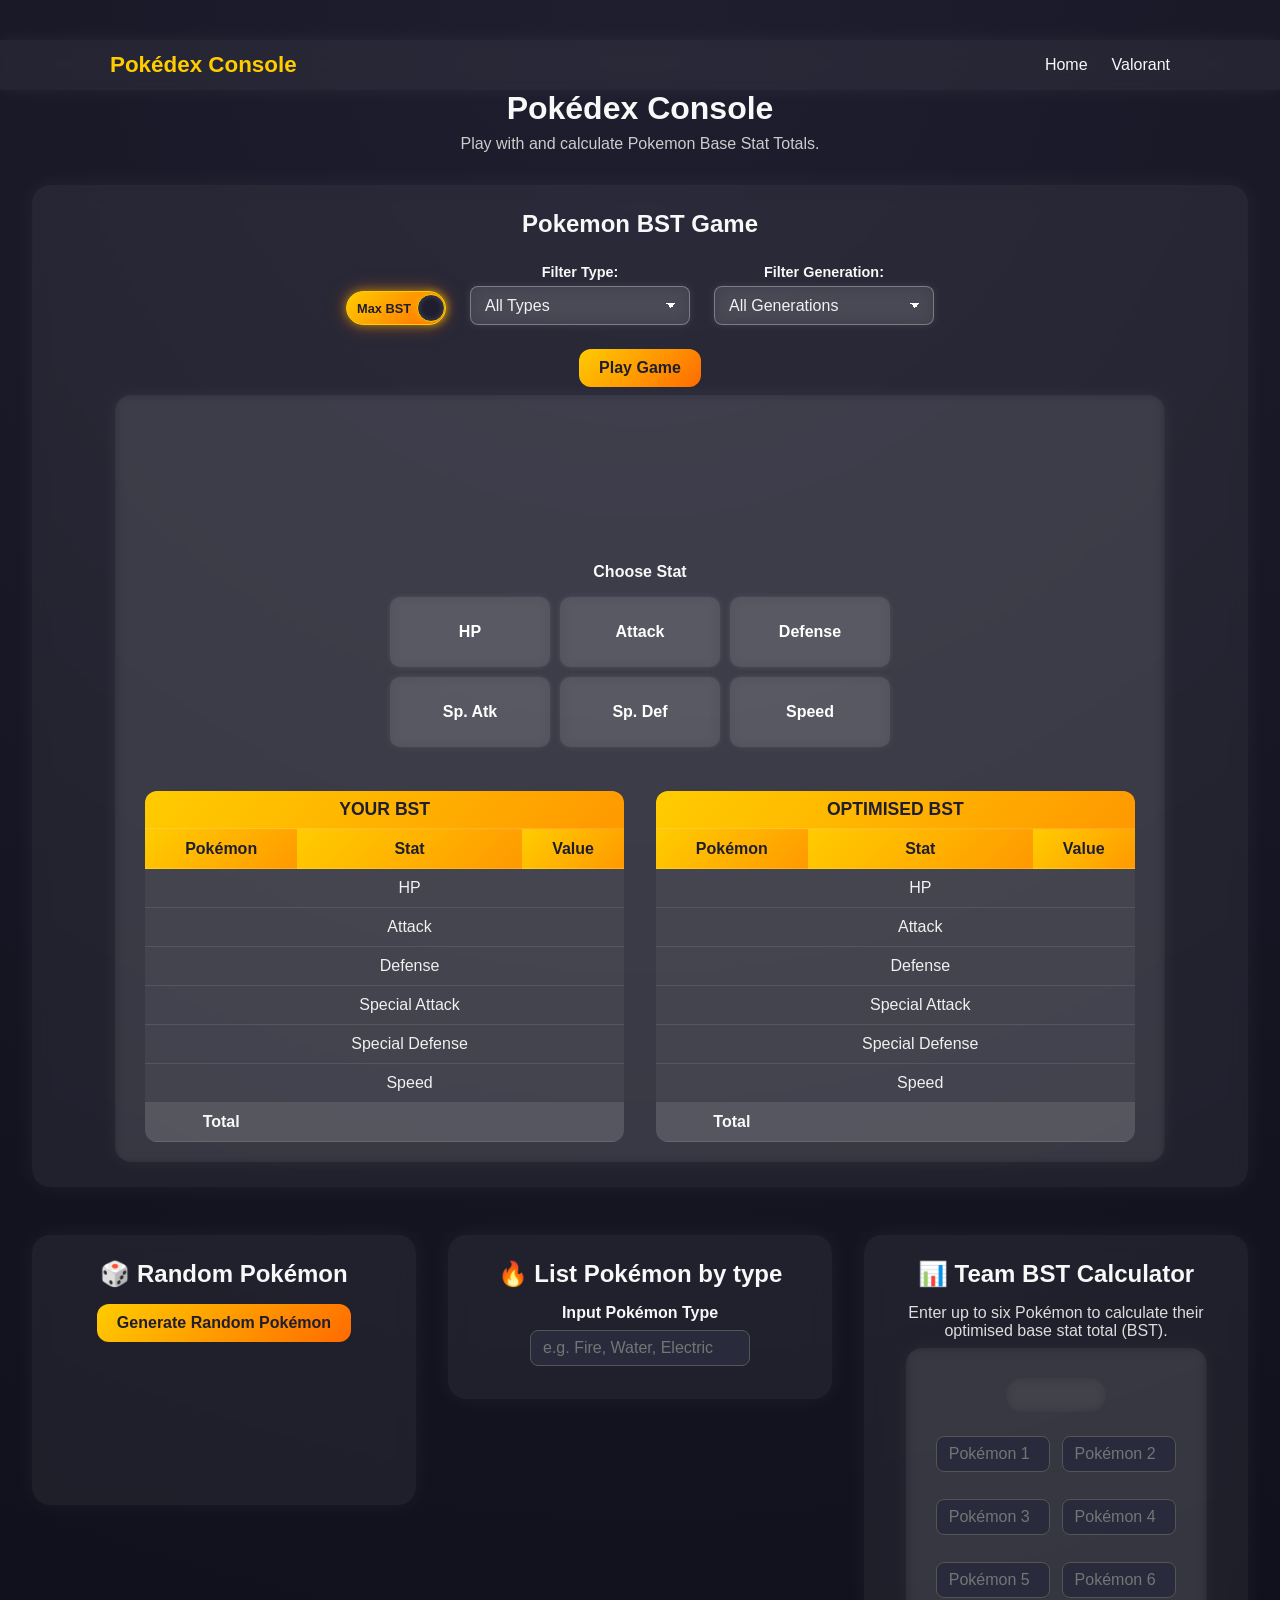
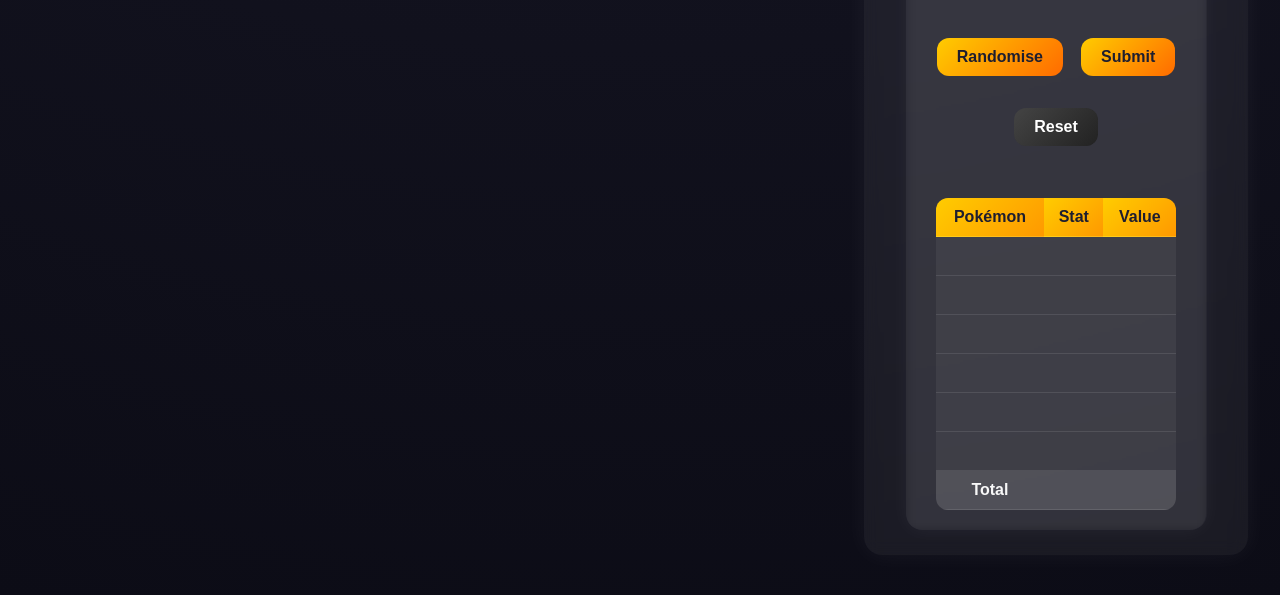
<file: index.html>
<!DOCTYPE html>
<html lang="en">
<head>
    <meta charset="UTF-8">
    <title>Pokédex Console</title>
    <link rel="icon" type="image/x-icon" href="/favicon.jpg">
    <link rel="stylesheet" href="stylesheet.css">
    <meta name="viewport" content="width=device-width, initial-scale=1.0">
</head>
<body>

<nav class="navbar">
    <div class="nav-container">
        <a href="index.html" class="nav-logo">Pokédex Console</a>
        <div class="nav-links">
            <a href="index.html" class="nav-item">Home</a>
            <a href="pages/valorant.html" class="nav-item">Valorant</a>
        </div>
    </div>
</nav>

<header>
    <h1>Pokédex Console</h1>
    <p class="subtitle">Play with and calculate Pokemon Base Stat Totals.</p>
</header>

<main class="main-layout-rows">
    <!-- 1st row -->
    <div class="row">
        <center>
            <section class="card">
                <h2>Pokemon BST Game</h2>
                <div class="filters-row">
                    <label for="gameMinMaxToggle" class="onOffToggle">
                        <input type="checkbox" name="gameMinMaxToggle" id="gameMinMaxToggle" autocomplete="off" checked>
                        <span class="slider"></span>
                    </label>
                    <div class="filter-item">
                        <label for="filterByType">Filter Type:</label>
                        <select name="filterByType" id="filterByType" autocomplete="off">
                            <option value="all">All Types</option>
                            <option value="0">Normal</option>
                            <option value="1">Fire</option>
                            <option value="2">Water</option>
                            <option value="3">Electric</option>
                            <option value="4">Grass</option>
                            <option value="5">Ice</option>
                            <option value="6">Fighting</option>
                            <option value="7">Poison</option>
                            <option value="8">Ground</option>
                            <option value="9">Flying</option>
                            <option value="10">Psychic</option>
                            <option value="11">Bug</option>
                            <option value="12">Rock</option>
                            <option value="13">Ghost</option>
                            <option value="14">Dragon</option>
                            <option value="15">Dark</option>
                            <option value="16">Steel</option>
                            <option value="17">Fairy</option>
                        </select>
                    </div>
                    <div class="filter-item">
                        <label for="filterByGen">Filter Generation:</label>
                        <select name="filterByGen" id="filterByGen" autocomplete="off">
                            <option value="all">All Generations</option>
                            <option value="1">Gen 1</option>
                            <option value="2">Gen 2</option>
                            <option value="3">Gen 3</option>
                            <option value="4">Gen 4</option>
                            <option value="5">Gen 5</option>
                            <option value="6">Gen 6</option>
                            <option value="7">Gen 7</option>
                            <option value="8">Gen 8</option>
                            <option value="9">Gen 9</option>
                        </select>
                    </div>
                </div>
                <button type="button" id="playGame" onclick="bstGameFunction()">Play Game</button>
                <form id="bstGame">
                    <p id="gameRandomPokemon">&nbsp;</p>
                    <div id="image-container-gameRandomPokemon"></div>
                    <label for="selectStats">Choose Stat</label>
                    <div class="button-group2" id="bstGameButtonGroup">
                        <button id="bstGameHPButton" value="hp">HP</button>
                        <button id="bstGameAttackButton" value="attack">Attack</button>
                        <button id="bstGameDefenseButton" value="defense">Defense</button>
                        <button id="bstGameSpAttackButton" value="spAtk">Sp. Atk</button>
                        <button id="bstGameSpDefenseButton" value="spDef">Sp. Def</button>
                        <button id="bstGameSpeedButton" value="speed">Speed</button>
                    </div>
                    <div class="table-row">
                        <div class="table-container">
                            <table>
                                <thead>
                                <tr>
                                    <th colspan="3" class="table-title">YOUR BST</th>
                                </tr>
                                <tr>
                                    <th>Pokémon</th>
                                    <th>Stat</th>
                                    <th>Value</th>
                                </tr>
                                </thead>
                                <tbody>
                                <tr>
                                    <td id="bstNamehp">&nbsp;</td>
                                    <td id="bstStathp">HP</td>
                                    <td id="bstValuehp">&nbsp;</td>
                                </tr>
                                <tr>
                                    <td id="bstNameattack">&nbsp;</td>
                                    <td id="bstStatattack">Attack</td>
                                    <td id="bstValueattack">&nbsp;</td>
                                </tr>
                                <tr>
                                    <td id="bstNamedefense">&nbsp;</td>
                                    <td id="bstStatdefense">Defense</td>
                                    <td id="bstValuedefense">&nbsp;</td>
                                </tr>
                                <tr>
                                    <td id="bstNamespAtk">&nbsp;</td>
                                    <td id="bstStatspAtk">Special Attack</td>
                                    <td id="bstValuespAtk">&nbsp;</td>
                                </tr>
                                <tr>
                                    <td id="bstNamespDef">&nbsp;</td>
                                    <td id="bstStatspDef">Special Defense</td>
                                    <td id="bstValuespDef">&nbsp;</td>
                                </tr>
                                <tr>
                                    <td id="bstNamespeed">&nbsp;</td>
                                    <td id="bstStatspeed">Speed</td>
                                    <td id="bstValuespeed">&nbsp;</td>
                                </tr>
                                <tr id="bstGameTotal">
                                    <td><strong>Total</strong></td>
                                    <td>&nbsp;</td>
                                    <td id="bstGameValueTotal"><strong>&nbsp;</strong></td>
                                </tr>
                                </tbody>
                            </table>
                        </div>
                        <div class="table-container">
                            <table>
                                <thead>
                                <tr>
                                    <th colspan="3" class="table-title">OPTIMISED BST</th>
                                </tr>
                                <tr>
                                    <th>Pokémon</th>
                                    <th>Stat</th>
                                    <th>Value</th>
                                </tr>
                                </thead>
                                <tbody>
                                <tr>
                                    <td id="obstNamehp">&nbsp;</td>
                                    <td id="obstStathp">HP</td>
                                    <td id="obstValuehp">&nbsp;</td>
                                </tr>
                                <tr>
                                    <td id="obstNameattack">&nbsp;</td>
                                    <td id="obstStatattack">Attack</td>
                                    <td id="obstValueattack">&nbsp;</td>
                                </tr>
                                <tr>
                                    <td id="obstNamedefense">&nbsp;</td>
                                    <td id="obstStatdefense">Defense</td>
                                    <td id="obstValuedefense">&nbsp;</td>
                                </tr>
                                <tr>
                                    <td id="obstNamespAtk">&nbsp;</td>
                                    <td id="obstStatspAtk">Special Attack</td>
                                    <td id="obstValuespAtk">&nbsp;</td>
                                </tr>
                                <tr>
                                    <td id="obstNamespDef">&nbsp;</td>
                                    <td id="obstStatspDef">Special Defense</td>
                                    <td id="obstValuespDef">&nbsp;</td>
                                </tr>
                                <tr>
                                    <td id="obstNamespeed">&nbsp;</td>
                                    <td id="obstStatspeed">Speed</td>
                                    <td id="obstValuespeed">&nbsp;</td>
                                </tr>
                                <tr id="obstGameTotal">
                                    <td><strong>Total</strong></td>
                                    <td>&nbsp;</td>
                                    <td id="obstGameValueTotal"><strong>&nbsp;</strong></td>
                                </tr>
                                </tbody>
                            </table>
                        </div>
                    </div>
                </form>
            </section>
        </center>
    </div>

    <!-- 2nd row -->
    <center>
        <div class="row">
            <section class="card">
                <h2>🎲 Random Pokémon</h2>
                <button id="randombtn" onclick="randomPokemonButton()">Generate Random Pokémon</button>
                <p id="result">&nbsp;</p>
                <center>
                    <div id="image-container"></div>
                </center>
            </section>

            <section class="card">
                <h2>🔥 List Pokémon by type</h2>
                <label for="input">Input Pokémon Type</label>
                <input type="text" name="pokemonSort" id="input" placeholder="e.g. Fire, Water, Electric">
                <p id="resultInput"></p>
            </section>
            <section class="card">
                <h2>📊 Team BST Calculator</h2>
                <p>Enter up to six Pokémon to calculate their optimised base stat total (BST).</p>
                <form id="main-form">
                    <label for="calcMinMaxToggle" class="onOffToggle">
                        <input type="checkbox" name="calcMinMaxToggle" id="calcMinMaxToggle" autocomplete="off" checked>
                        <span class="slider"></span>
                    </label>
                    <div class="pokemon-inputs">
                        <input type="text" id="poke1" placeholder="Pokémon 1">
                        <input type="text" id="poke2" placeholder="Pokémon 2">
                        <input type="text" id="poke3" placeholder="Pokémon 3">
                        <input type="text" id="poke4" placeholder="Pokémon 4">
                        <input type="text" id="poke5" placeholder="Pokémon 5">
                        <input type="text" id="poke6" placeholder="Pokémon 6">
                    </div>

                    <div class="button-group">
                        <button type="button" id="randomiseBstPokemon"
                                onclick="randomiseBstPokemonFunction(); bstButtonFunction()">Randomise
                        </button>
                        <button type="button" id="bstButton" onclick="bstButtonFunction()">Submit</button>
                        <button type="reset" id="reset" onclick="resetForm()">Reset</button>
                    </div>


                    <div class="table-container">
                        <table>
                            <thead>
                            <tr>
                                <th>Pokémon</th>
                                <th>Stat</th>
                                <th>Value</th>
                            </tr>
                            </thead>
                            <tbody>
                            <tr>
                                <td id="result1">&nbsp;</td>
                                <td id="statType1">&nbsp;</td>
                                <td id="valueOutput1">&nbsp;</td>
                            </tr>
                            <tr>
                                <td id="result2">&nbsp;</td>
                                <td id="statType2">&nbsp;</td>
                                <td id="valueOutput2">&nbsp;</td>
                            </tr>
                            <tr>
                                <td id="result3">&nbsp;</td>
                                <td id="statType3">&nbsp;</td>
                                <td id="valueOutput3">&nbsp;</td>
                            </tr>
                            <tr>
                                <td id="result4">&nbsp;</td>
                                <td id="statType4">&nbsp;</td>
                                <td id="valueOutput4">&nbsp;</td>
                            </tr>
                            <tr>
                                <td id="result5">&nbsp;</td>
                                <td id="statType5">&nbsp;</td>
                                <td id="valueOutput5">&nbsp;</td>
                            </tr>
                            <tr>
                                <td id="result6">&nbsp;</td>
                                <td id="statType6">&nbsp;</td>
                                <td id="valueOutput6">&nbsp;</td>
                            </tr>
                            <tr id="total">
                                <td><strong>Total</strong></td>
                                <td>&nbsp;</td>
                                <td id="valueTotal">&nbsp;</td>
                            </tr>
                            </tbody>
                        </table>
                    </div>
                </form>
            </section>
        </div>
    </center>
</main>

<script src="script.js?v=1"></script>
</body>
</html>
</file>
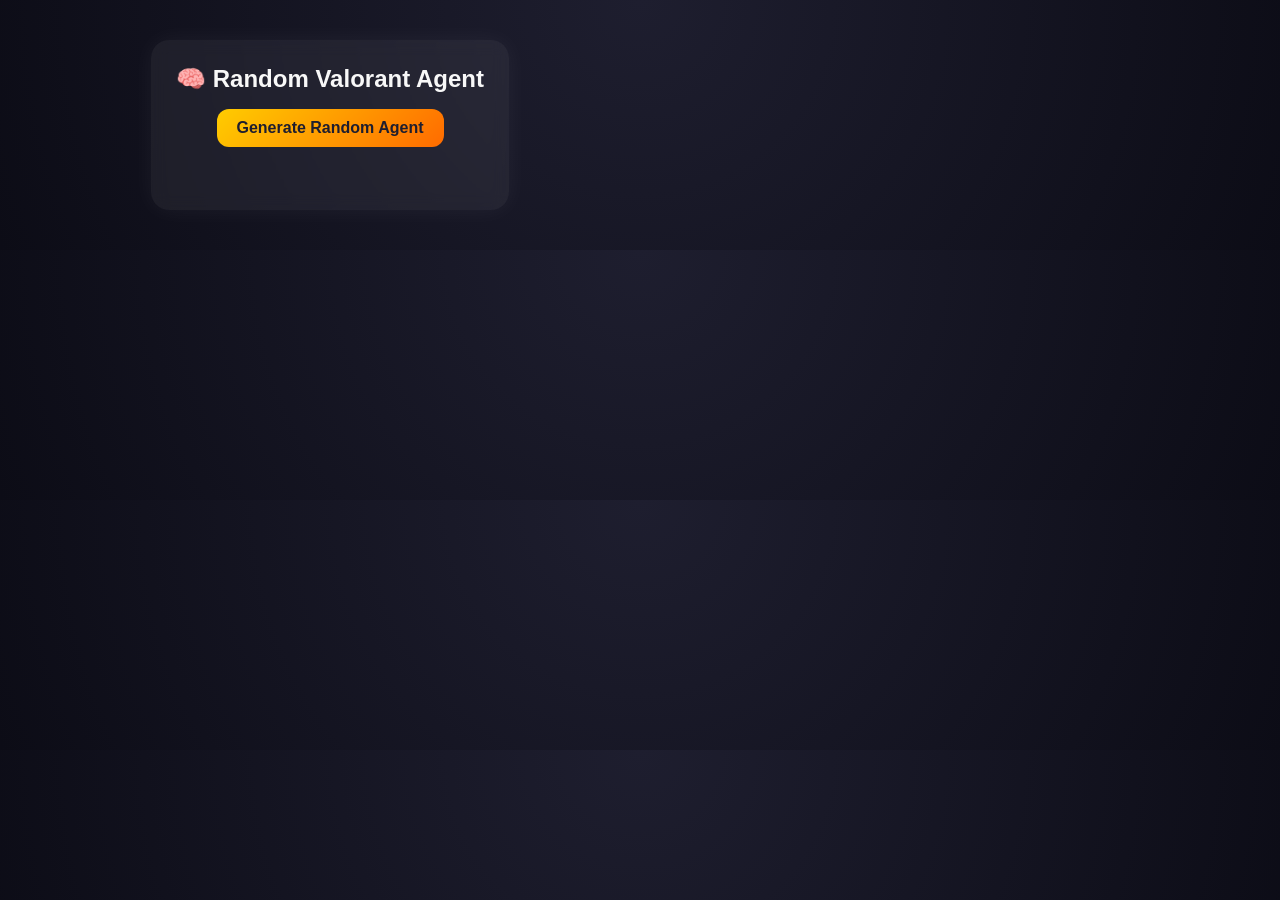
<file: pages/valorant.html>
<!DOCTYPE html>
<html lang="en">
<head>
    <meta charset="UTF-8">
    <title>Pokédex Console</title>
    <link rel="icon" type="image/x-icon" href="/favicon.jpg">
    <link rel="stylesheet" href="../stylesheet.css">
    <meta name="viewport" content="width=device-width, initial-scale=1.0">
</head>
<body class="valorant">
<main class="main-layout">
    <center>
        <div class="column">
            <section class="card">
                <h2>🧠 Random Valorant Agent</h2>
                <button id="randomAgentBtn" onclick="randomAgentBtn()">Generate Random Agent</button>
                <p id="randomAgentResult">&nbsp;</p>
            </section>
        </div>
    </center>
</main>
<script src="../jsscripts/valorant.js"></script>
</body>
</html>
</file>
<file: stylesheet.css>
/* ===== Global Styles ===== */
* {
    box-sizing: border-box;
    font-family: 'Segoe UI', Tahoma, Geneva, Verdana, sans-serif;
}

body {
    background: radial-gradient(circle at top, #1e1e2f 0%, #0c0c16 100%);
    color: #f8f8f8;
    margin: 0;
    padding: 40px 0;
}

/* ===== Centering Content ===== */
center {
    display: flex;
    flex-direction: column;
    align-items: center;
    gap: 1.5rem;
    width: 100%;
}

/* ===== Buttons ===== */
button {
    background: linear-gradient(135deg, #ffcc00, #ff6b00);
    color: #1e1e2f;
    border: none;
    border-radius: 12px;
    padding: 10px 20px;
    font-size: 1rem;
    font-weight: bold;
    cursor: pointer;
    transition: all 0.3s ease;
}

button:hover {
    transform: translateY(-2px);
    box-shadow: 0 4px 15px rgba(255, 204, 0, 0.4);
}

/* Make reset button look different */
#reset {
    background: linear-gradient(135deg, #444, #222);
    color: #fff;
}

#reset:hover {
    box-shadow: 0 4px 15px rgba(255, 255, 255, 0.2);
}

/* ===== Inputs ===== */
input[type="text"] {
    background: #2a2a3d;
    border: 1px solid #555;
    border-radius: 8px;
    padding: 8px 12px;
    color: #f8f8f8;
    font-size: 1rem;
    width: 220px;
    transition: border-color 0.3s ease, box-shadow 0.3s ease;
}

input[type="text"]:focus {
    outline: none;
    border-color: #ffcc00;
    box-shadow: 0 0 10px rgba(255, 204, 0, 0.4);
}

/* ===== Forms & Labels ===== */
form {
    background: rgba(255, 255, 255, 0.05);
    padding: 20px 30px;
    border-radius: 16px;
    backdrop-filter: blur(6px);
    box-shadow: 0 0 20px rgba(255, 255, 255, 0.05);
    width: 90%;
}

label {
    display: block;
    font-weight: bold;
    margin-bottom: 8px;
}

/* ===== Table ===== */
table {
    border-collapse: collapse;
    margin-top: 20px;
    width: 100%;
    max-width: 600px;
    background: rgba(255, 255, 255, 0.05);
    border-radius: 12px;
    overflow: hidden;
}

th, td {
    padding: 10px;
    text-align: center;
    border-bottom: 1px solid rgba(255, 255, 255, 0.1);
}

th {
    background: linear-gradient(135deg, #ffcc00, #ff9900);
    color: #1e1e2f;
    font-weight: bold;
}

td {
    color: #f1f1f1;
}

/* Highlight total row */
#total td {
    font-weight: bold;
    background: rgba(255, 255, 255, 0.1);
}

/* ===== Paragraphs ===== */
p {
    margin: 0.5rem 0;
    font-size: 1rem;
    color: #ddd;
}

/* ===== Random Agent Result Styling ===== */
#randomAgentResult, #gameRandomPokemon, #userBST, #optimisedBST {
    font-weight: bold;
    font-size: 1.2rem;
    color: #ffcc00;
}

#image-container-gameRandomPokemon {
    width: 64px;       /* fixed container size */
    height: 100px;
    display: flex;     /* enables flex layout */
    justify-content: center; /* horizontal centering */
    align-items: center;     /* vertical centering */
    border: 1px solid transparent; /* optional for debugging */
}

#image-container {
    width: 64px;       /* fixed container size */
    height: 100px;
    display: flex;     /* enables flex layout */
    justify-content: center; /* horizontal centering */
    align-items: center;     /* vertical centering */
    border: 1px solid transparent; /* optional for debugging */
}

/* ===== Random Pokemon Result Styling ===== */
#result {
    font-weight: bold;
    font-size: 1.2rem;
    color: #ffcc00;
}

/* ===== Animations ===== */
button:active {
    transform: scale(0.97);
}

/* ===== Responsive ===== */
@media (max-width: 600px) {
    form {
        width: 90%;
        padding: 15px;
    }

    input[type="text"] {
        width: 100%;
    }

    table {
        font-size: 0.9rem;
    }
}

/* ===== Layout ===== */
.main-layout {
    display: grid;
    grid-template-columns: 1fr 1fr;
    gap: 2rem;
    max-width: 1200px;
    margin: 0 auto;
    align-items: flex-start;
}

/* Each column */
.column {
    display: flex;
    flex-direction: column;
    gap: 1.5rem;
}

/* Card layout consistency */
.card {
    width: 100%;
}

/* Ensure tables don’t overflow */
.table-container {
    overflow-x: auto;
}

/* Buttons in BST Calculator */
.button-group {
    display: flex;
    justify-content: center;
    gap: 0.8rem;
    flex-wrap: wrap;
    margin: 1rem 0;
}

.button-group2 {
  display: grid;
  grid-template-columns: repeat(3, 1fr); /* 3 equal columns */
  grid-template-rows: repeat(2, 1fr);    /* 2 equal rows */
  gap: 10px;                             /* spacing between buttons */
  width: 100%;
  max-width: 500px;                      /* overall group width */
  height: 150px;                         /* fixes equal button height */
  margin: 0 auto;                        /* centers the group */
}

.button-group2 button {
  width: 100%;
  height: 100%;                          /* fill the grid cell */
  border: none;
  border-radius: 10px;
  background: rgba(255, 255, 255, 0.1);
  color: #fff;
  font-family: 'Poppins', sans-serif;
  font-size: 1rem;
  text-align: center;
  cursor: pointer;
  transition: all 0.2s ease;
  backdrop-filter: blur(6px);
  box-shadow: 0 0 6px rgba(255, 255, 255, 0.1);
  display: flex;
  align-items: center;
  justify-content: center;               /* centers long text vertically/horizontally */
  text-wrap: balance;                    /* improves line wrapping for long text */
  padding: 6px;                          /* optional padding */
}

.button-group2 button:hover {
  background: rgba(255, 255, 255, 0.2);
  box-shadow: 0 0 10px rgba(255, 255, 255, 0.2);
  transform: translateY(-2px);
}

.button-group2 button:active {
  transform: scale(0.97);
}

.button-group2 button:disabled {
    background-color: #ccc;  /* light grey background */
    color: #666;             /* darker grey text */
    border: 1px solid #999;  /* optional border for clarity */
    cursor: not-allowed;     /* show the "disabled" cursor */
    opacity: 0.7;            /* slightly faded */
}

/*  gap:4 margin:5   */

/* Pokémon input grid */
.pokemon-inputs {
    display: grid;
    grid-template-columns: 1fr 1fr;
    gap: 0.7rem;
    margin-top: 1rem;
}

/* ===== Responsive for Mobile ===== */
@media (max-width: 900px) {
    .main-layout {
        grid-template-columns: 1fr;
    }

    .pokemon-inputs {
        grid-template-columns: 1fr;
    }

    .button-group {
        flex-direction: column;
    }
}

/* ====== Global Reset & Typography ====== */
* {
    box-sizing: border-box;
    font-family: 'Segoe UI', Tahoma, Geneva, Verdana, sans-serif;
    color: #f8f8f8;
}

body {
    background: radial-gradient(circle at top, #1e1e2f 0%, #0c0c16 100%);
    margin: 0;
    padding: 40px 0;
}

h1, h2 {
    margin: 0;
    text-align: center;
}

.subtitle {
    text-align: center;
    color: #ccc;
    font-size: 1rem;
    margin-bottom: 2rem;
}

/* ====== Layout ====== */
.main-layout {
    display: grid;
    grid-template-columns: 1fr 1fr;
    gap: 2.5rem;
    max-width: 1200px;
    margin: 0 auto;
    align-items: flex-start;
}

.column {
    display: flex;
    flex-direction: column;
    gap: 1.5rem;
    align-items: stretch;
}

/* ====== Card Styling ====== */
.card {
    background: rgba(255, 255, 255, 0.06);
    padding: 25px;
    border-radius: 18px;
    box-shadow: 0 0 25px rgba(255, 255, 255, 0.05);
    backdrop-filter: blur(8px);
    transition: transform 0.25s ease, box-shadow 0.25s ease;
    width: 100%;
}

.card:hover {
    transform: translateY(-4px);
    box-shadow: 0 0 30px rgba(255, 255, 255, 0.1);
}

.card h2 {
    margin-bottom: 1rem;
}

.card p {
    text-align: center;
}

/* Make BST Calculator card larger */
.row:last-child .card {
    max-width: 700px;
    width: 100%;
    margin: 0 auto;
}

/* ====== Buttons ====== */
button {
    background: linear-gradient(135deg, #ffcc00, #ff6b00);
    color: #1e1e2f;
    border: none;
    border-radius: 12px;
    padding: 10px 20px;
    font-size: 1rem;
    font-weight: bold;
    cursor: pointer;
    transition: all 0.3s ease;
}

button:hover {
    transform: translateY(-2px);
    box-shadow: 0 4px 15px rgba(255, 204, 0, 0.4);
}

button:active {
    transform: scale(0.97);
}

#reset {
    background: linear-gradient(135deg, #444, #222);
    color: #fff;
}

#reset:hover {
    box-shadow: 0 4px 15px rgba(255, 255, 255, 0.2);
}

/* ====== Input Fields ====== */
input[type="text"] {
    background: #2a2a3d;
    border: 1px solid #555;
    border-radius: 8px;
    padding: 8px 12px;
    color: #f8f8f8;
    font-size: 1rem;
    width: 220px;
    transition: border-color 0.3s ease, box-shadow 0.3s ease;
}

input[type="text"]:focus {
    outline: none;
    border-color: #ffcc00;
    box-shadow: 0 0 10px rgba(255, 204, 0, 0.4);
}

/* Make inputs consistent between Random Pokémon and Agent */
.card label {
    display: block;
    text-align: center;
    font-weight: bold;
    margin-top: 10px;
}

.card input,
.card button {
    display: block;
    margin: 0.5rem auto;
}

/* ====== Pokémon Input Grid ====== */
.pokemon-inputs {
    display: grid;
    grid-template-columns: repeat(2, 1fr);
    gap: 0.7rem;
    margin-top: 1rem;
}

.pokemon-inputs input {
    width: 100%;
}

/* ====== Button Group ====== */
.button-group {
    display: flex;
    justify-content: center;
    gap: 1rem;
    flex-wrap: wrap;
    margin: 1.5rem 0;
}

/* ====== Table Styling ====== */
.table-container {
    overflow-x: auto;
}

table {
    border-collapse: collapse;
    width: 100%;
    background: rgba(255, 255, 255, 0.05);
    border-radius: 12px;
    overflow: hidden;
}

th, td {
    padding: 10px;
    text-align: center;
    border-bottom: 1px solid rgba(255, 255, 255, 0.1);
}

th {
    background: linear-gradient(135deg, #ffcc00, #ff9900);
    color: #1e1e2f;
    font-weight: bold;
}

#total td, #obstGameTotal td, #bstGameTotal {
    font-weight: bold;
    background: rgba(255, 255, 255, 0.1);
}

/* ====== Footer ====== */
footer {
    text-align: center;
    margin-top: 3rem;
    color: #aaa;
    font-size: 0.9rem;
}

/* ====== Responsive Design ====== */
@media (max-width: 900px) {
    .main-layout {
        grid-template-columns: 1fr;
        gap: 1.5rem;
    }

    .pokemon-inputs {
        grid-template-columns: 1fr;
    }

    .button-group {
        flex-direction: column;
    }

    .row:last-child .card {
        max-width: 100%;
    }
}

/* Dropdown styling for #selectStats */
#selectStats, #filterByType, #filterByGen {
    width: 100%;
    max-width: 250px;
    padding: 10px 14px;
    border-radius: 8px;
    border: 1px solid rgba(255, 255, 255, 0.3);
    background: rgba(255, 255, 255, 0.1);
    color: #f2f2f2;
    font-size: 1rem;
    font-family: 'Poppins', sans-serif;
    appearance: none; /* hide default arrow */
    outline: none;
    transition: all 0.2s ease-in-out;
    box-shadow: 0 0 8px rgba(255, 255, 255, 0.1);
    cursor: pointer;
    backdrop-filter: blur(8px);
}

/* Custom arrow using background image */
#selectStats, #filterByType, #filterByGen {
    background-image: linear-gradient(45deg, transparent 50%, #fff 50%),
                      linear-gradient(135deg, #fff 50%, transparent 50%);
    background-position: calc(100% - 18px) center, calc(100% - 13px) center;
    background-size: 5px 5px, 5px 5px;
    background-repeat: no-repeat;
}

/* Hover effect */
#selectStats:hover, #filterByType:hover, #filterByGen:hover {
    background: rgba(255, 255, 255, 0.15);
    box-shadow: 0 0 12px rgba(255, 255, 255, 0.15);
}

/* Focus effect */
#selectStats:focus, #filterByType:focus, #filterByGen:focus {
    border-color: #00c3ff;
    box-shadow: 0 0 8px rgba(0, 195, 255, 0.6);
}

/* Dropdown options */
#selectStats option, #filterByType option, #filterByGen option {
    background-color: #1e1e2a;
    color: #f2f2f2;
    font-size: 1rem;
}

#selectStats, #filterByType, #filterByGen {
    position: relative;
    margin-bottom: 0px;
}

#selectStats option, #filterByType option, #filterByGen option {
    direction: ltr; /* ensures consistent render direction */
}

.onOffToggle {
  position: relative;
  display: inline-block;
  width: 100px;
  height: 34px;
  cursor: pointer;
}

/* Hide checkbox */
.onOffToggle input {
  opacity: 0;
  width: 0;
  height: 0;
}

/* Track / background */
.onOffToggle .slider {
  position: absolute;
  top: 0;
  left: 0;
  right: 0;
  bottom: 0;
  background: rgba(255, 255, 255, 0.1);
  border: 1px solid rgba(255, 255, 255, 0.2);
  border-radius: 34px;
  transition: all 0.4s ease;
  box-shadow: inset 0 0 10px rgba(0,0,0,0.5),
              0 0 6px rgba(255,255,255,0.05);
  backdrop-filter: blur(6px);
  display: flex;
  align-items: center;  /* centers the knob vertically */
}

/* Knob (circle) */
.onOffToggle .slider::before {
  content: "";
  height: 26px;
  width: 26px;
  background: linear-gradient(135deg, #2a2a3d, #1e1e2f);
  border: 1px solid rgba(255, 255, 255, 0.3);
  border-radius: 50%;
  box-shadow: 0 0 6px rgba(255, 255, 255, 0.15),
              inset 0 0 4px rgba(0, 0, 0, 0.6);
  transition: all 0.4s ease;
  transform: translateX(4px); /* start position */
}

/* Checked state */
.onOffToggle input:checked + .slider {
  background: linear-gradient(135deg, #ffcc00, #ff6b00);
  border-color: #ffcc00;
  box-shadow: 0 0 10px rgba(255, 204, 0, 0.5),
              0 0 20px rgba(255, 107, 0, 0.4);
}

/* Move knob when checked */
.onOffToggle input:checked + .slider::before {
  transform: translateX(70px); /* perfect slide distance */
  background: #1e1e2f;
  border-color: #ffcc00;
  box-shadow: 0 0 10px rgba(255, 204, 0, 0.6),
              inset 0 0 6px rgba(255, 255, 255, 0.2);
}

/* Hover glow */
.onOffToggle:hover .slider {
  box-shadow: 0 0 10px rgba(255, 255, 255, 0.1),
              0 0 15px rgba(255, 204, 0, 0.15);
}

.onOffToggle .slider::after {
  content: "Min BST";
  position: absolute;
  right: 10px;
  font-size: 0.8rem;
  color: #ccc;
  transition: all 0.3s ease;
}

.onOffToggle input:checked + .slider::after {
  content: "Max BST";
  left: 10px;
  right: auto;
  color: #1e1e2f; /* dark text for bright background */
}

/* ===== NAVIGATION BAR ===== */
.navbar {
  position: sticky;
  top: 0;
  z-index: 1000;
  background: rgba(255, 255, 255, 0.05);
  backdrop-filter: blur(8px);
  box-shadow: 0 0 20px rgba(255, 255, 255, 0.05);
  padding: 12px 0;
}

.nav-container {
  display: flex;
  justify-content: space-between;
  align-items: center;
  max-width: 1100px;
  margin: 0 auto;
  padding: 0 20px;
}

.nav-logo {
  font-size: 1.4rem;
  font-weight: bold;
  color: #ffcc00;
  text-decoration: none;
  transition: text-shadow 0.3s ease;
}

.nav-logo:hover {
  text-shadow: 0 0 8px rgba(255, 204, 0, 0.7);
}

.nav-links {
  display: flex;
  gap: 1.5rem;
}

.nav-item {
  color: #f8f8f8;
  font-weight: 500;
  text-decoration: none;
  transition: color 0.3s ease, text-shadow 0.3s ease;
}

.nav-item:hover {
  color: #ffcc00;
  text-shadow: 0 0 10px rgba(255, 204, 0, 0.5);
}

/* Responsive Nav (for mobile) */
@media (max-width: 700px) {
  .nav-container {
    flex-direction: column;
    gap: 0.5rem;
  }
  .nav-links {
    flex-wrap: wrap;
    justify-content: center;
  }
}

.main-layout-rows {
    display: flex;
    flex-direction: column; /* stack items vertically */
    gap: 2.5rem;            /* same spacing as your columns */
    max-width: 1200px;
    margin: 0 auto;
    align-items: stretch;   /* ensures cards fill width nicely */
    justify-content: flex-start;
}

.row {
    display: flex;
    flex-direction: row; /* each row can contain multiple elements if needed */
    gap: 1.5rem;
    width: 100%;
}

.row .card {
    flex: 1; /* make cards equal width within the row */
}

.table-row {
    display: flex;
    justify-content: center;   /* centers them horizontally */
    align-items: flex-start;   /* top-aligns tables */
    gap: 2rem;                 /* spacing between tables */
    flex-wrap: wrap;           /* lets them stack on smaller screens */
    margin-top: 2rem;
}

/* Optional: make each table share space evenly */
.table-row table {
    flex: 1;
    min-width: 250px;          /* prevents tables from getting too narrow */
    max-width: 500px;          /* keeps them readable */
}

.table-title {
  background: linear-gradient(135deg, #ffcc00, #ff9900);
  color: #1e1e2f;
  font-size: 1.1rem;
  font-weight: bold;
  text-align: center;
  padding: 8px 0;
  border-bottom: 2px solid rgba(255, 255, 255, 0.1);
}

/* === LAYOUT FIXES === */
/* 1️⃣ Fix .main-layout-rows so it uses horizontal space better */
.main-layout-rows {
  display: flex;
  flex-direction: column;
  gap: 3rem; /* more breathing room between rows */
  max-width: 1300px; /* use more horizontal space */
  margin: 0 auto;
  align-items: stretch;
  justify-content: flex-start;
  padding: 0 2rem; /* prevent cards from touching the screen edges */
}

/* Each row horizontally aligns cards side by side */
.row {
  display: flex;
  flex-direction: row;
  justify-content: center; /* centers rows horizontally */
  align-items: flex-start; /* align top edges evenly */
  gap: 2rem;
  flex-wrap: wrap; /* stacks on smaller screens */
  width: 100%;
}

/* Make each card share available width evenly */
.row .card {
  flex: 1 1 30%; /* cards take equal space, wrap as needed */
  min-width: 300px;
  max-width: 100%;
}

/* 2️⃣ Filters section - arrange toggle + dropdowns side-by-side */
.filters-row {
  display: flex;
  justify-content: center;
  align-items: center;
  flex-wrap: wrap; /* wrap on smaller screens */
  gap: 1rem;
  margin: 1rem 0 1.5rem 0;
}

/* Make dropdowns consistent width and aligned nicely */
.filters-row select {
  width: 200px;
}

.filters-row label {
  font-weight: bold;
  margin-bottom: 0;
}

/* 3️⃣ Tables side-by-side improvements */
.table-row {
  display: flex;
  justify-content: space-between; /* evenly spaced horizontally */
  align-items: flex-start;
  gap: 2rem;
  flex-wrap: wrap; /* stack when too narrow */
  width: 100%;
  margin-top: 2rem;
}

/* Each table container should expand evenly */
.table-row .table-container {
  flex: 1 1 45%;
  max-width: 600px;
}

/* Table titles (your new <th colspan=3> headers) */
.table-title {
  background: linear-gradient(135deg, #ffcc00, #ff9900);
  color: #1e1e2f;
  font-size: 1.1rem;
  font-weight: bold;
  text-align: center;
  padding: 8px 0;
  border-bottom: 2px solid rgba(255, 255, 255, 0.1);
}

/* 4️⃣ Responsive tweaks for smaller screens */
@media (max-width: 1000px) {
  .row {
    flex-direction: column;
    align-items: center;
  }

  .table-row {
    flex-direction: column;
    align-items: center;
  }

  .table-row .table-container {
    width: 100%;
    max-width: 500px;
  }

  .filters-row {
    flex-direction: column;
    align-items: center;
  }
}

/* Force labels above selects without breaking row layout */
.filters-row {
  display: flex !important;
  justify-content: center !important;
  align-items: flex-end !important;
  gap: 1.5rem !important;
  flex-wrap: wrap;
}

/* Each label + select pair stacks internally but behaves as a single flex item */
.filter-item {
  display: flex !important;
  flex-direction: column !important;
  align-items: center !important;
  gap: 4px !important;
  flex: 0 0 auto !important;
}

/* Keep dropdowns same width as before */
.filter-item select {
  width: 220px !important;
  min-width: 220px !important;
  max-width: 220px !important;
}

/* Make labels look good above selects */
.filter-item label {
  font-weight: bold !important;
  font-size: 0.9rem !important;
  margin-bottom: 2px !important;
}
</file>
